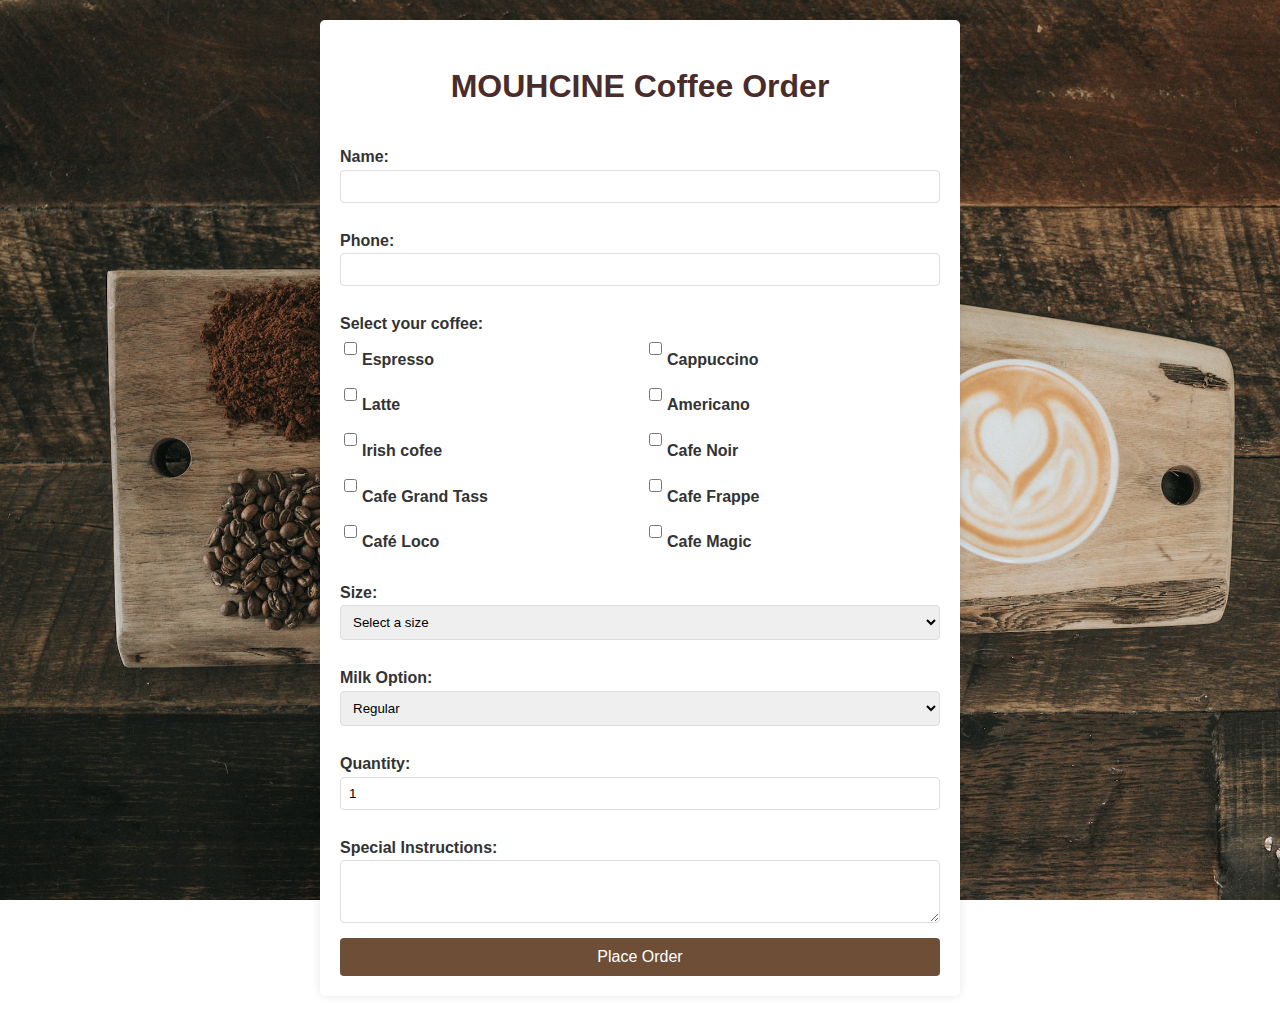
<file: order.html>
<!DOCTYPE html>
<html lang="en">
<head>
    <meta charset="UTF-8">
    <meta name="viewport" content="width=device-width, initial-scale=1.0">
    <title> MOUHCINE Coffee  Order</title>
    <style>
        body {
            font-family: Arial, sans-serif;
            line-height: 1.6;
            margin: 0;
            padding: 20px;
            background-image: url(gallery1.jpg) ;
            background-size: cover;
            background-position: center;
            background-attachment: fixed;
            color: #333;
        }
        .container {
            max-width: 600px;
            margin: 0 auto;
            background-color: #fff;
            padding: 20px;
            border-radius: 5px;
            box-shadow: 0 0 10px rgba(0, 0, 0, 0.1);
        }
        h1 {
            text-align: center;
            color: #4a2c2a;
        }
        form {
            display: flex;
            flex-direction: column;
        }
        label {
            margin-top: 10px;
            font-weight: bold;
        }
        input, select, textarea {
            margin-bottom: 15px;
            padding: 8px;
            border: 1px solid #ddd;
            border-radius: 4px;
        }
        button {
            background-color: #6f4e37;
            color: white;
            padding: 10px;
            border: none;
            border-radius: 4px;
            cursor: pointer;
            font-size: 16px;
            transition: background-color 0.3s ease;
        }
        button:hover {
            background-color: #5a3d2b;
        }
        .coffee-options {
            display: flex;
            flex-wrap: wrap;
            gap: 10px;
            margin-bottom: 15px;
        }
        .coffee-option {
            flex: 1 0 calc(50% - 5px);
            display: flex;
            align-items: center;
        }
        .coffee-option input {
            margin-right: 5px;
        }
        @media (max-width: 480px) {
            .coffee-option {
                flex: 1 0 100%;
            }
        }
    </style>
</head>
<body>
    <div class="container">
        <h1>MOUHCINE Coffee  Order</h1>
        <form>
            <label for="name">Name:</label>
            <input type="text" id="name" name="name" required>

           

            <label for="phone">Phone:</label>
            <input type="tel" id="phone" name="phone" required>

            <label>Select your coffee:</label>
            <div class="coffee-options">
                <div class="coffee-option">
                    <input type="checkbox" id="espresso" name="coffee" value="espresso">
                    <label for="espresso">Espresso</label>
                </div>
                <div class="coffee-option">
                    <input type="checkbox" id="cappuccino" name="coffee" value="cappuccino">
                    <label for="cappuccino">Cappuccino</label>
                </div>
                <div class="coffee-option">
                    <input type="checkbox" id="latte" name="coffee" value="latte">
                    <label for="latte">Latte</label>
                </div>
                <div class="coffee-option">
                    <input type="checkbox" id="americano" name="coffee" value="americano">
                    <label for="americano">Americano</label>
                </div>
                <div class="coffee-option">
                    <input type="checkbox" id="Irish cofee" name="Irish cofee" value="Irish cofee">
                    <label for="Irish cofee">Irish cofee</label>
                </div>
                <div class="coffee-option">
                    <input type="checkbox" id="Cafe Noir" name="Cafe Noir" value="latte">
                    <label for="latte">Cafe Noir</label>
                </div>
                <div class="coffee-option">
                    <input type="checkbox" id="latte" name="coffee" value="latte">
                    <label for="latte">Cafe Grand Tass</label>
                </div>
                <div class="coffee-option">
                    <input type="checkbox" id="latte" name="coffee" value="latte">
                    <label for="latte">Cafe Frappe</label>
                </div>
                <div class="coffee-option">
                    <input type="checkbox" id="latte" name="coffee" value="latte">
                    <label for="latte">Café Loco</label>
                </div>
                <div class="coffee-option">
                    <input type="checkbox" id="latte" name="coffee" value="latte">
                    <label for="latte">Cafe Magic</label>
                </div>
            </div>

            <label for="size">Size:</label>
            <select id="size" name="size" required>
                <option value="">Select a size</option>
                <option value="small">Small</option>
                <option value="medium">Medium</option>
                <option value="large">Large</option>
            </select>

            <label for="milk">Milk Option:</label>
            <select id="milk" name="milk">
                <option value="regular">Regular</option>
                <option value="skim">Skim</option>
                <option value="soy">Soy</option>
                <option value="almond">Almond</option>
            </select>

            <label for="quantity">Quantity:</label>
            <input type="number" id="quantity" name="quantity" min="1" value="1" required>

            <label for="notes">Special Instructions:</label>
            <textarea id="notes" name="notes" rows="3"></textarea>

            <button type="submit">Place Order</button>
        </form>
    </div>
</body>
</html>
</file>
